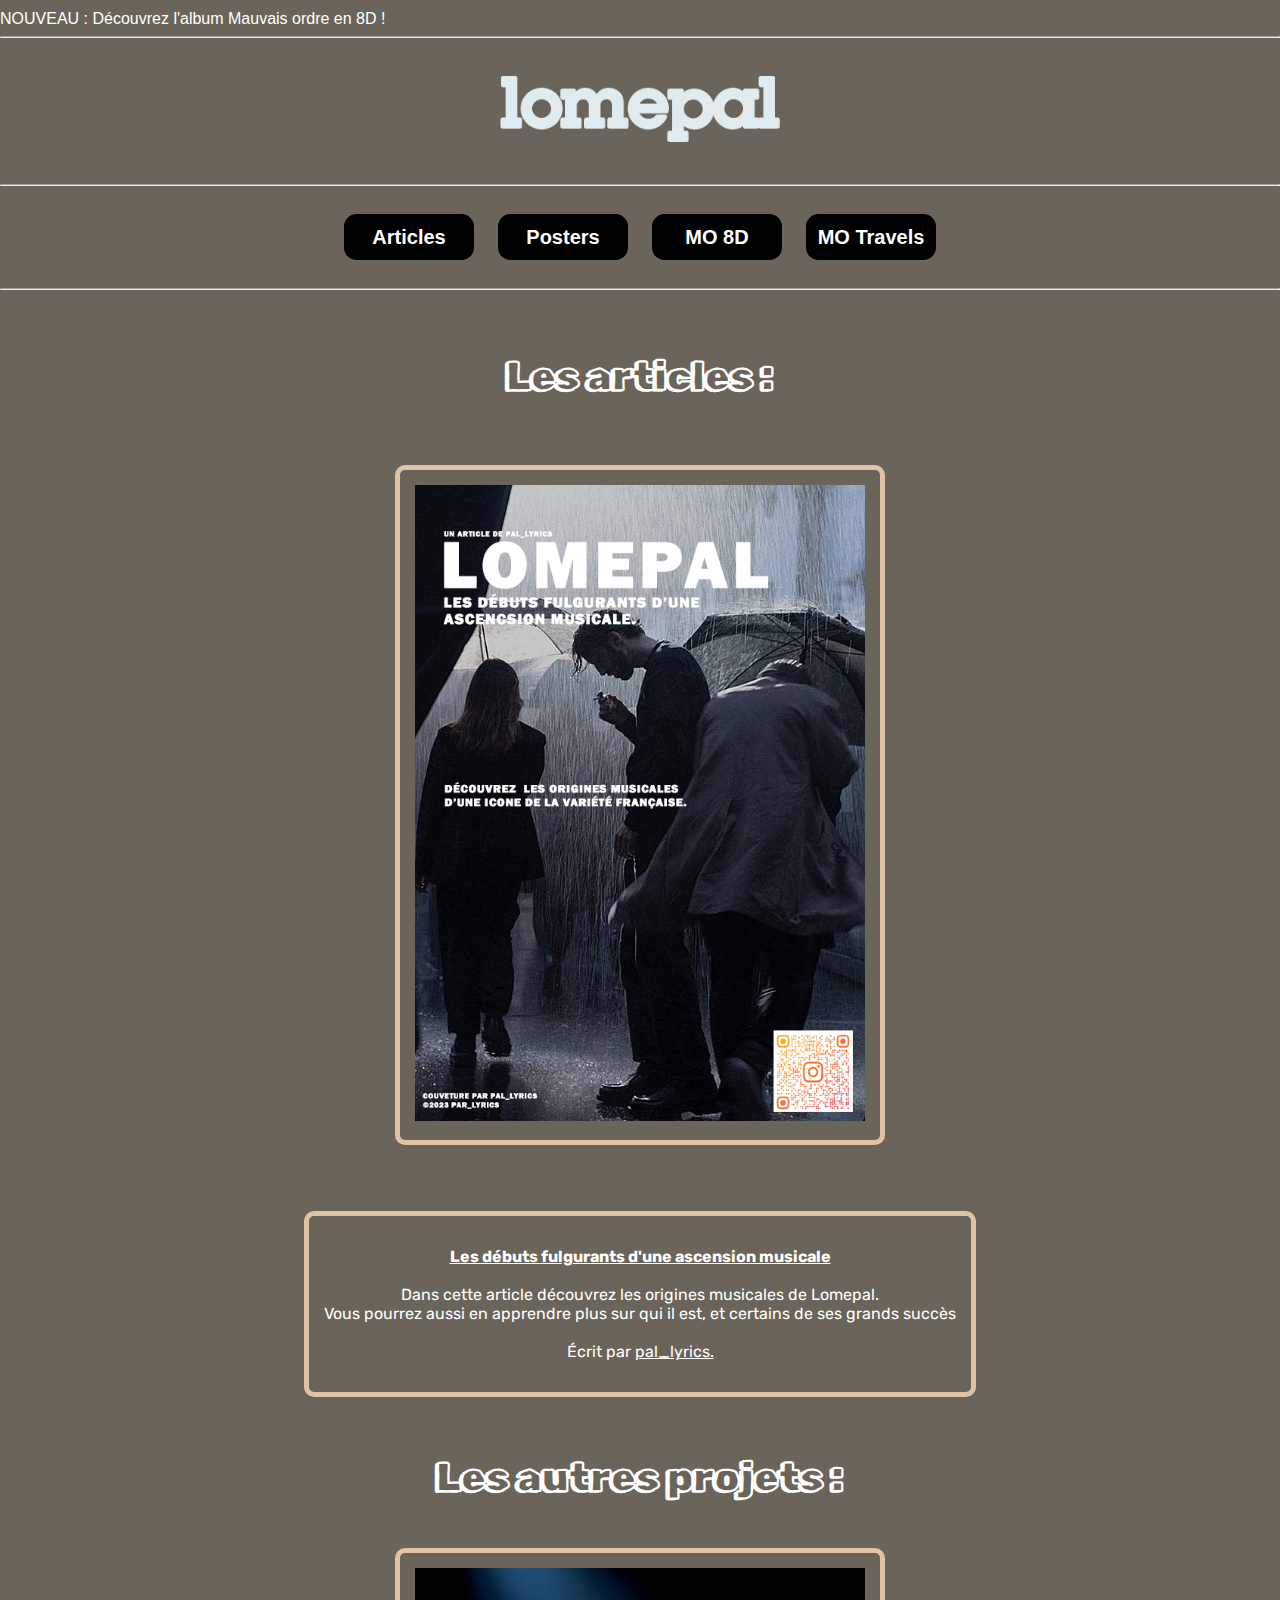
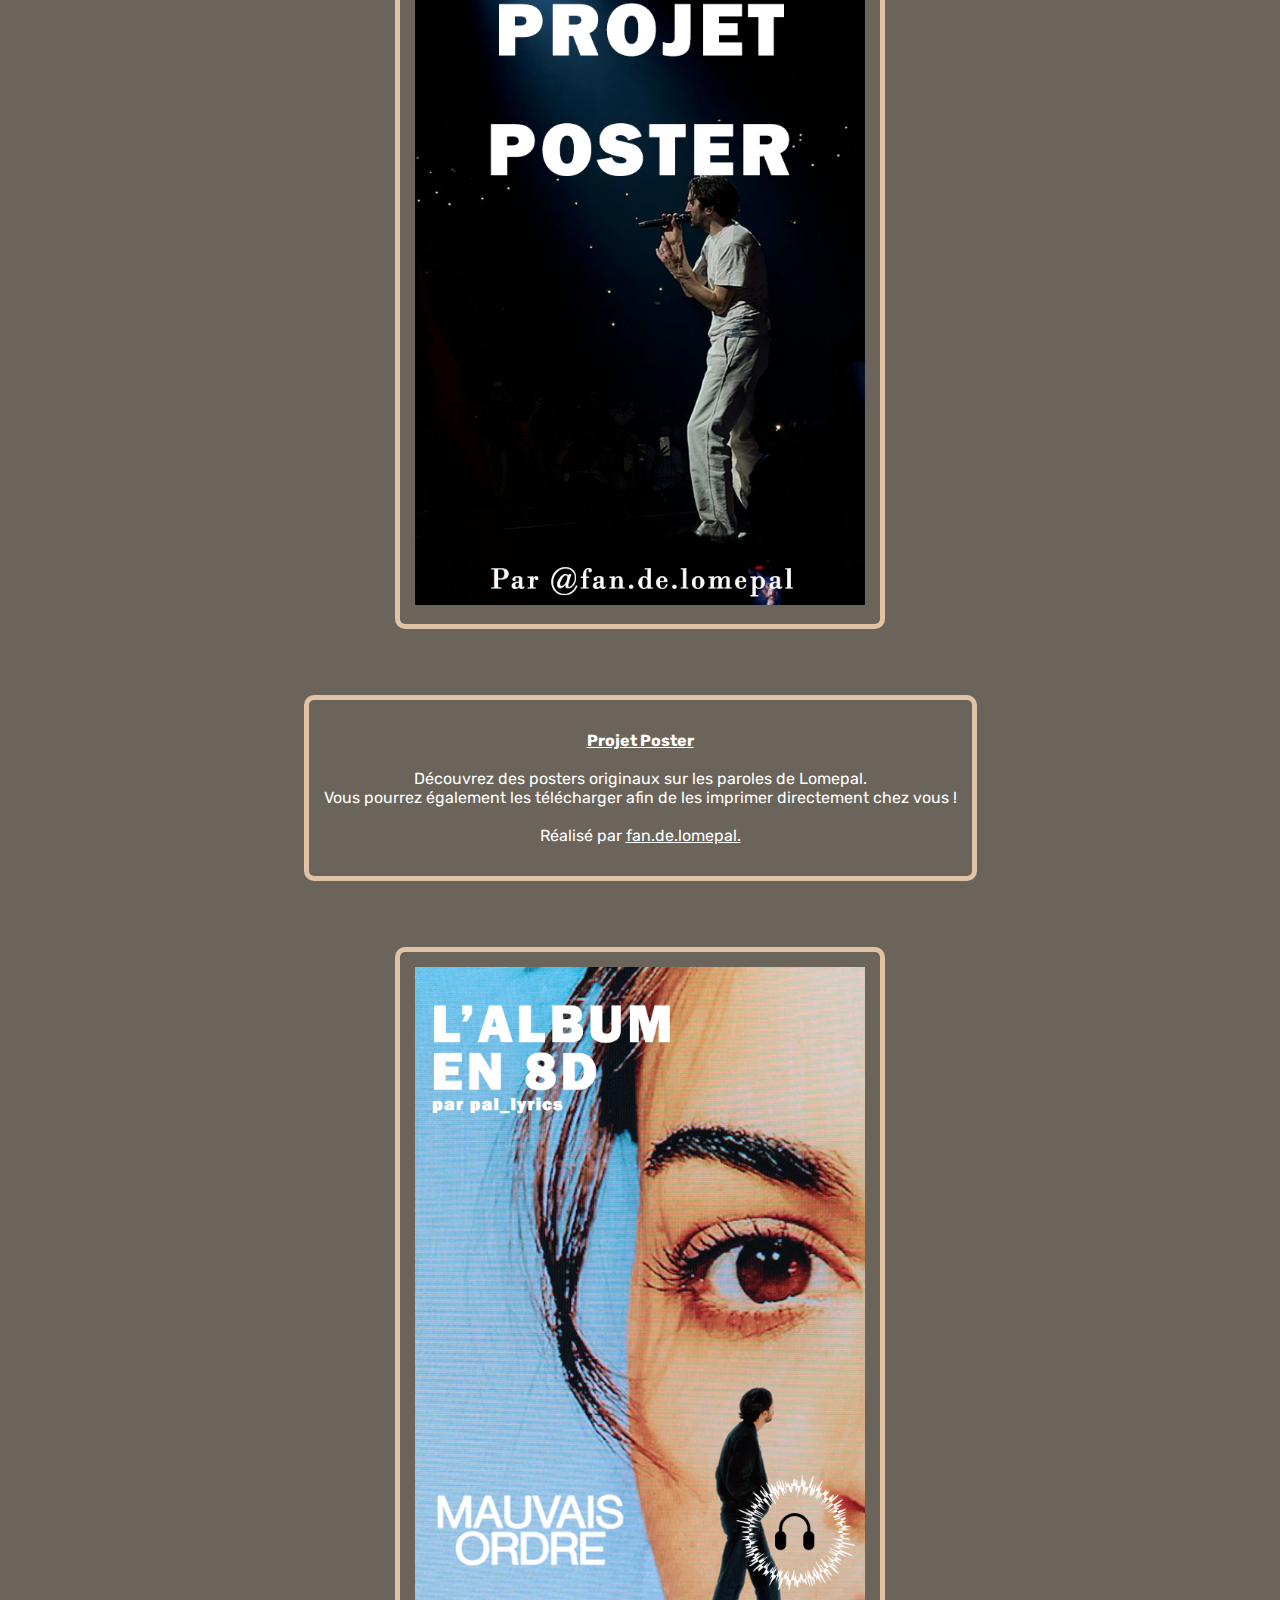
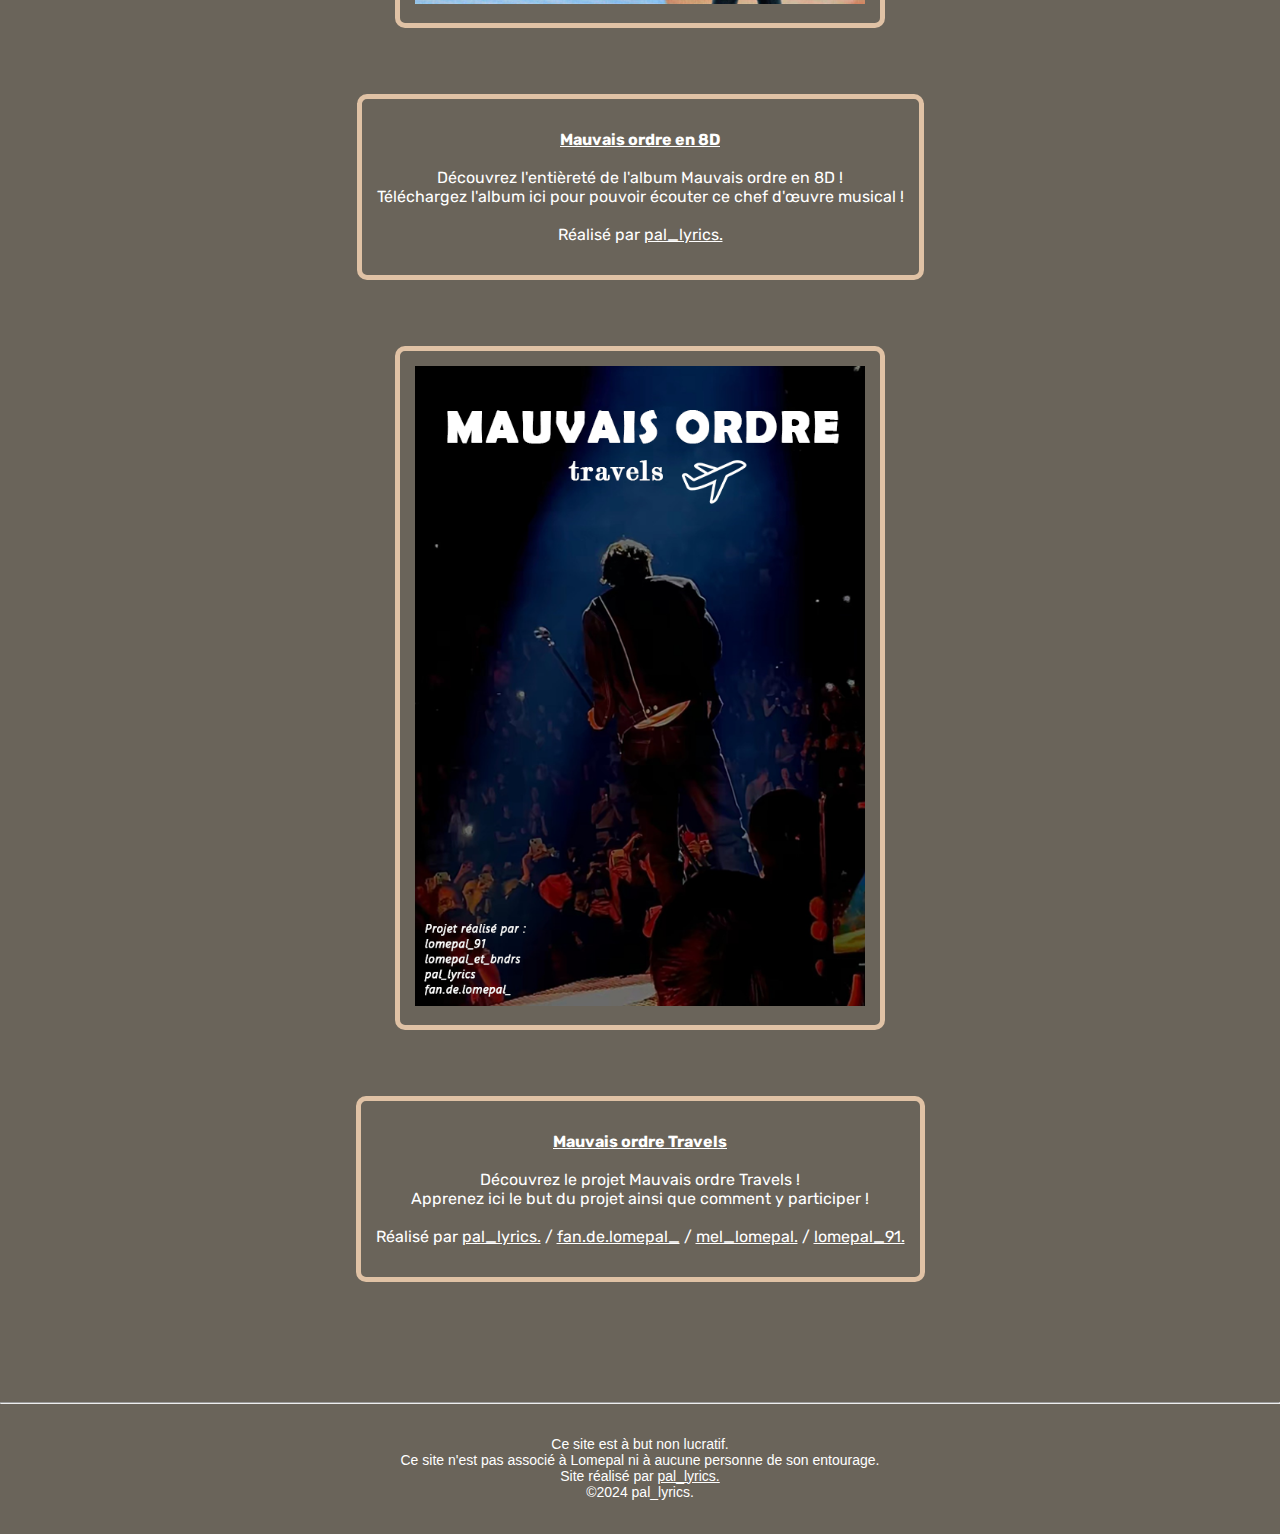
<file: index.html>
<!DOCTYPE html>

<html lang="fr">

<html>

<head>

<title>Lomepal / Les projets</title>
  <meta charset="utf-8" />
  <link rel="stylesheet" href="style.css" type="text/css" />
  <link rel="icon" type="image/png" href="icone.png"/>
  <link rel="preconnect" href="https://fonts.googleapis.com">
  <link rel="preconnect" href="https://fonts.gstatic.com" crossorigin>
  <link href="https://fonts.googleapis.com/css2?family=Rubik+Doodle+Shadow&display=swap" rel="stylesheet">
  <link rel="preconnect" href="https://fonts.googleapis.com">
  <link rel="preconnect" href="https://fonts.gstatic.com" crossorigin>
  <link href="https://fonts.googleapis.com/css2?family=Rubik&display=swap" rel="stylesheet">
  <link rel="stylesheet" href="https://cdnjs.cloudflare.com/ajax/libs/font-awesome/4.7.0/css/font-awesome.min.css">



  
 </head>
 
 <body>
 
     <div class="marquee-container">
      <a href="MO8D.html"target="_blank"; style="color:white">
        <div class="marquee">
            <span>NOUVEAU : Découvrez l'album Mauvais ordre en 8D !</span>
        </div>
        <HR>
    </div>

 <div class="page-title">
  <a href="index.html" class="image-container"> 
  <img src="lomepaltitre.png" alt="lomepallogo" width="auto" height="auto">
</div>
</a>

<div class="marquee-container">
        <HR>
    </div>

<div class="menu-button">
<a href="Article1.html"; style="text-decoration: none" > <button class="btn"> Articles </button> </a>
<a href="projet poster.html"; style="text-decoration: none" > <button class="btn"> Posters </button> </a>
<a href="MO8D.html"; style="text-decoration: none" > <button class="btn"> MO 8D </button> </a>
<a href="MOtravels.html"; style="text-decoration: none" > <button class="btn"> MO Travels </button> </a>
</div>

<div class="marquee-container">
        <HR>
    </div>

<br>

<div class="lesarticles">
<h1> Les articles :</h1> 
</div>

<br>


<div class="imgarticle1">
<a href="Article1.html" class="image-container">
  <img src="Lomepal.png" alt="Image cliquable">
</div>
</a>


<br><br>

<div class="description">
  <p> <strong> <u> Les débuts fulgurants d'une ascension musicale </u> </strong> </br> </br>
  Dans cette article découvrez les origines musicales de Lomepal. </br>
  Vous pourrez aussi en apprendre plus sur qui il est, et certains de ses grands succès </br> </br>
  Écrit par <a href="https://www.instagram.com/pal_lyrics/" target="_blank"; style="color:white" >pal_lyrics.</a> </p>
</div>

<div class="lesarticles">
<h1> Les autres projets :</h1>
</div>

<div class="imgarticle1">
<a href="Projet Poster.html" class="image-container">
  <img src="projetposter.png" alt="Image cliquable">
</div>
</a>

<br><br>

<div class="description">
  <p> <strong> <u> Projet Poster </u> </strong> </br> </br>
  Découvrez des posters originaux sur les paroles de Lomepal. </br>
  Vous pourrez également les télécharger afin de les imprimer directement chez vous ! </br></br> 
  Réalisé par <a href="https://www.instagram.com/fan.de.lomepal_/" target="_blank"; style="color:white" >fan.de.lomepal.</a> </p>
</div>
 
<br><br>

<div class="imgarticle1">
<a href="MO8D.html" class="image-container">
  <img src="MO 8D.png" alt="Image cliquable">
</div>
</a>

<br><br>

<div class="description">
  <p> <strong> <u> Mauvais ordre en 8D </u> </strong> </br> </br>
  Découvrez l'entièreté de l'album Mauvais ordre en 8D ! </br>
  Téléchargez l'album ici pour pouvoir écouter ce chef d'œuvre musical ! </br></br> 
  Réalisé par <a href="https://www.instagram.com/pal_lyrics/" target="_blank"; style="color:white" >pal_lyrics.</a> </p>
</div>

<br><br>

<div class="imgarticle1">
<a href="MOtravels.html" class="image-container">
  <img src="motravels.png" alt="Image cliquable">
</div>
</a>

<br><br>

<div class="description">
  <p> <strong> <u> Mauvais ordre Travels </u> </strong> </br> </br>
  Découvrez le projet Mauvais ordre Travels ! </br>
  Apprenez ici le but du projet ainsi que comment y participer ! </br></br> 
  Réalisé par <a href="https://www.instagram.com/pal_lyrics/" target="_blank"; style="color:white" >pal_lyrics.</a> / <a href="https://www.instagram.com/fan.de.lomepal_/" target="_blank"; style="color:white" >fan.de.lomepal_</a> / <a href="https://www.instagram.com/mel_lomepal/" target="_blank"; style="color:white" >mel_lomepal.</a> / <a href="https://www.instagram.com/lomepal_91/" target="_blank"; style="color:white" >lomepal_91.</a> </p>
</div>

<br><br><br><br>

<div class="marquee-container">
        <HR>
    </div>


<div class="bottomtext">
<p> Ce site est à but non lucratif.<br/>
Ce site n'est pas associé à Lomepal ni à aucune personne de son entourage.<br/>
Site réalisé par <a href="https://www.instagram.com/pal_lyrics/" target="_blank"; style="color:white">pal_lyrics.</a> <br/>
©2024 pal_lyrics. <br/>
</p>
</div>

</body>
</html>
</file>
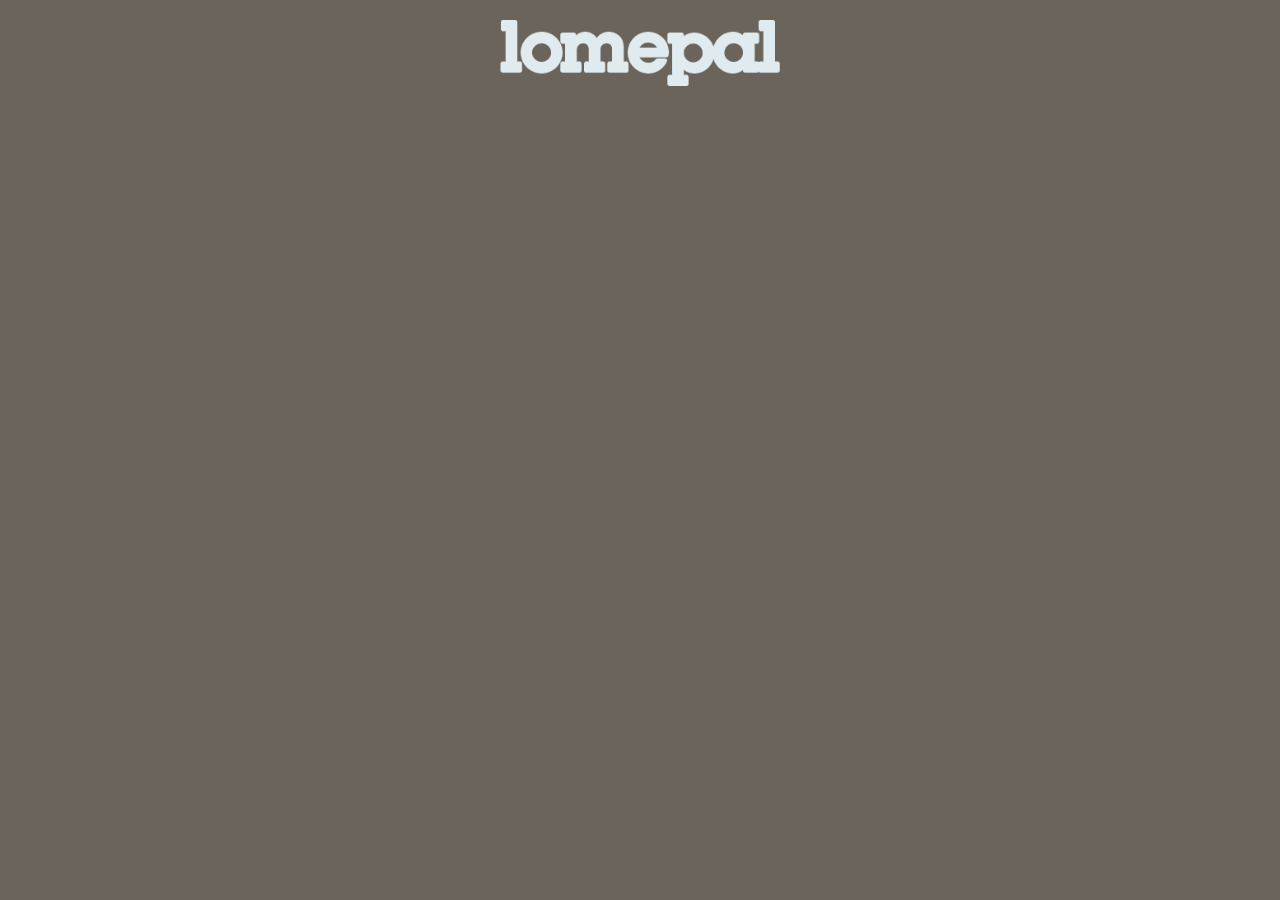
<file: error404.html>
<!DOCTYPE html>

<html lang="fr">

<html>

<head>

<title>Lomepal / MO Travels</title>
  <meta charset="utf-8" />
  <link rel="stylesheet" href="style.css" type="text/css" />
  <link rel="icon" type="image/png" href="icone.png"/>
  <link rel="preconnect" href="https://fonts.googleapis.com">
  <link rel="preconnect" href="https://fonts.gstatic.com" crossorigin>
  <link href="https://fonts.googleapis.com/css2?family=Rubik+Doodle+Shadow&display=swap" rel="stylesheet">
  <link rel="preconnect" href="https://fonts.googleapis.com">
  <link rel="preconnect" href="https://fonts.gstatic.com" crossorigin>
  <link href="https://fonts.googleapis.com/css2?family=Rubik&display=swap" rel="stylesheet">
  <link rel="stylesheet" href="https://cdnjs.cloudflare.com/ajax/libs/font-awesome/4.7.0/css/font-awesome.min.css">


</head>

<body>

<div class="page-title">
  <a href="index.html" class="image-container">
  <img src="lomepaltitre.png" alt="lomepallogo" width="auto" height="auto">
</div>
</a>
</file>
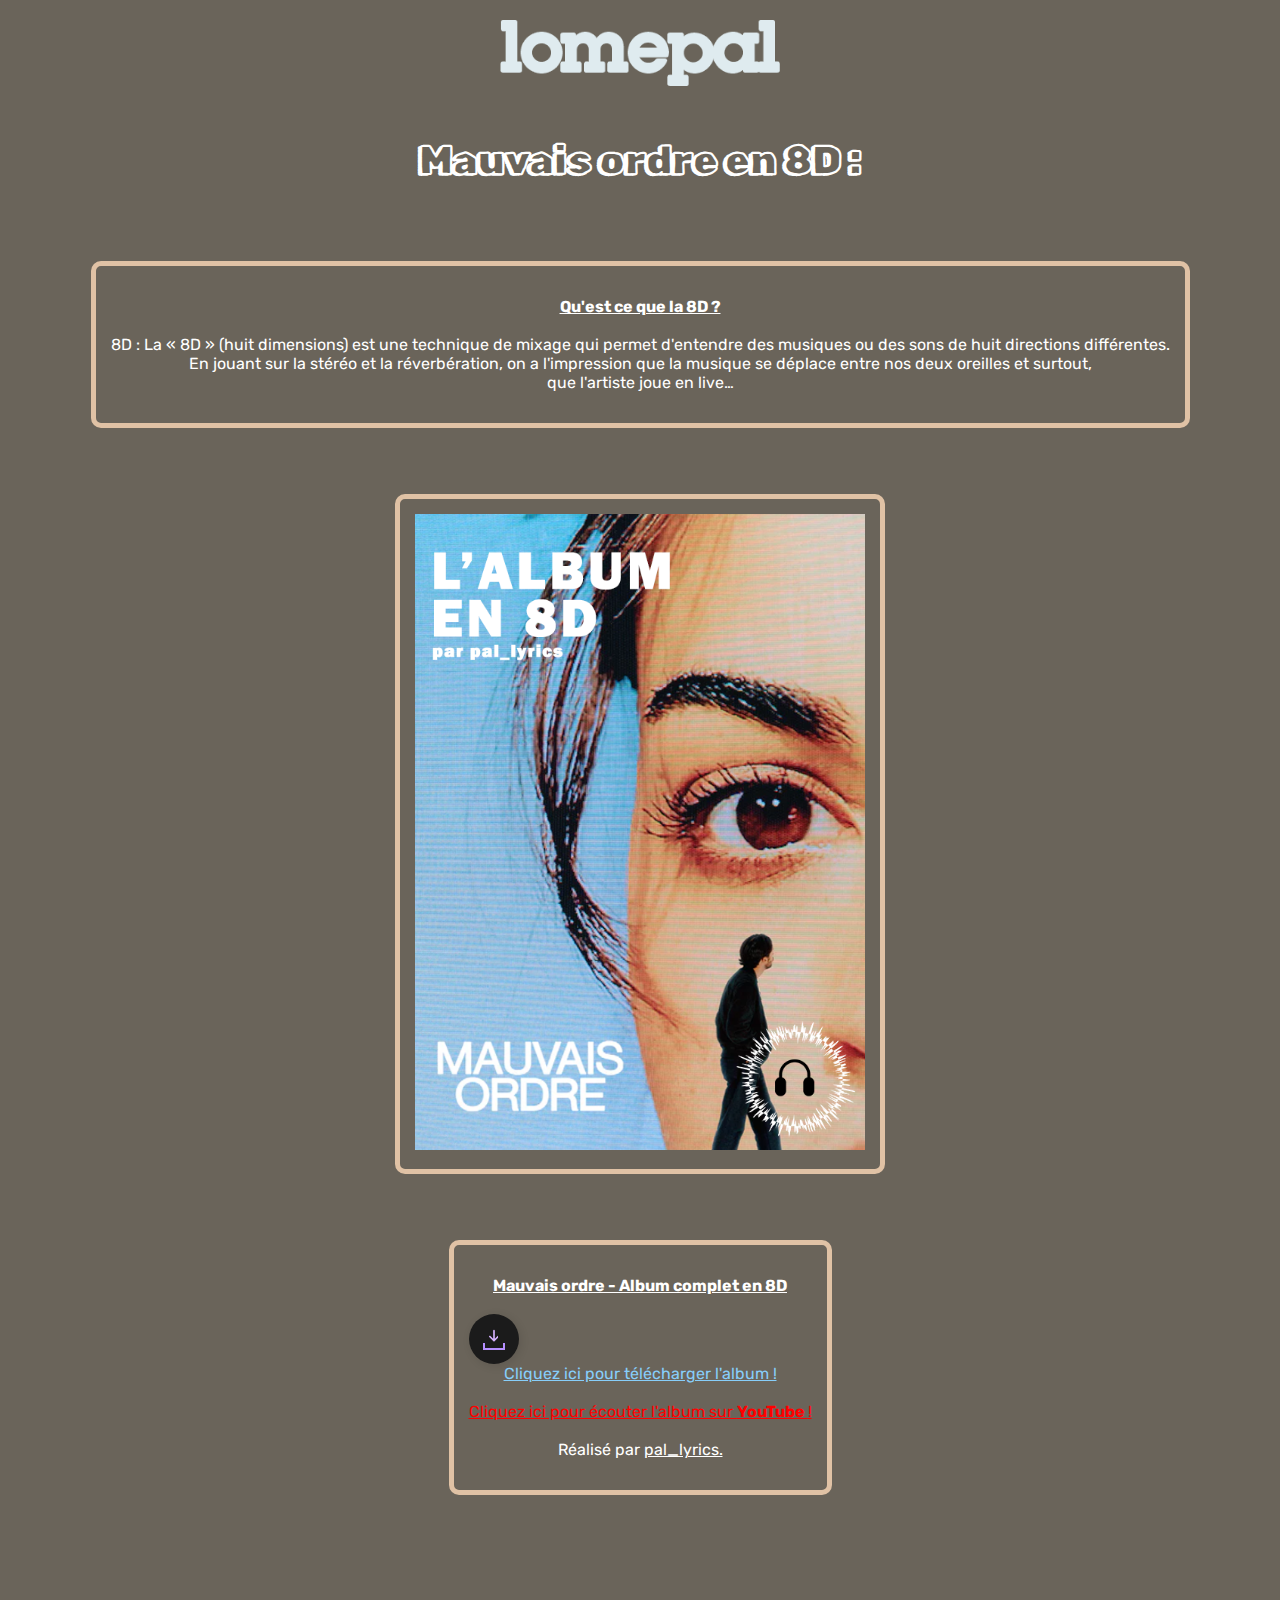
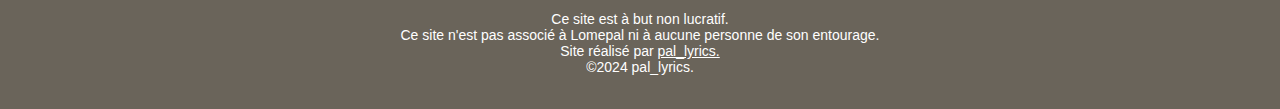
<file: MO8D.html>
<!DOCTYPE html>

<html lang="fr">

<html>

<head>

<title>Lomepal / MO en 8D</title>
  <meta charset="utf-8" />
  <link rel="stylesheet" href="style.css" type="text/css" />
  <link rel="icon" type="image/png" href="icone.png"/>
  <link rel="preconnect" href="https://fonts.googleapis.com">
  <link rel="preconnect" href="https://fonts.gstatic.com" crossorigin>
  <link href="https://fonts.googleapis.com/css2?family=Rubik+Doodle+Shadow&display=swap" rel="stylesheet">
  <link rel="preconnect" href="https://fonts.googleapis.com">
  <link rel="preconnect" href="https://fonts.gstatic.com" crossorigin>
  <link href="https://fonts.googleapis.com/css2?family=Rubik&display=swap" rel="stylesheet">
  <link rel="stylesheet" href="https://cdnjs.cloudflare.com/ajax/libs/font-awesome/4.7.0/css/font-awesome.min.css">



</head>
 
 <body>

<div class="page-title">
  <a href="index.html" class="image-container">
  <img src="lomepaltitre.png" alt="lomepallogo" width="auto" height="auto">
</div>
</a>

<div class="lesarticles">
<h1> Mauvais ordre en 8D :</h1> 
</div>

<div class="description">
  <p> <strong> <u> Qu'est ce que la 8D ? </u> </strong> </br> </br>
  8D : La « 8D » (huit dimensions) est une technique de mixage qui permet d'entendre des musiques ou des sons de huit directions différentes. </br> 
  En jouant sur la stéréo et la réverbération, on a l'impression que la musique se déplace entre nos deux oreilles et surtout, </br> 
  que l'artiste joue en live… </p>
</div>

<br><br>

<div class="imgarticle1">
  <a href="https://youtube.com/@pal_lyrics?si=mbrOU1WYOIDoz3k0" >
  <img src="MO 8D.png">
</div>
</a>

<br><br>

<div class="description">
  <p> <strong> <u> Mauvais ordre - Album complet en 8D </u> </strong> </br> </br>
       <a href="https://www.dropbox.com/scl/fo/a47rkb2l1nnkyxq7axwhd/h?rlkey=dcqv2zzksnlinqpmzs5w26dyz&dl=0" >
    <button class="Btn">
   <svg class="svgIcon" viewBox="0 0 384 512" height="1em" xmlns="http://www.w3.org/2000/svg"><path d="M169.4 470.6c12.5 12.5 32.8 12.5 45.3 0l160-160c12.5-12.5 12.5-32.8 0-45.3s-32.8-12.5-45.3 0L224 370.8 224 64c0-17.7-14.3-32-32-32s-32 14.3-32 32l0 306.7L54.6 265.4c-12.5-12.5-32.8-12.5-45.3 0s-12.5 32.8 0 45.3l160 160z"></path></svg>
   <span class="icon2"></span>
   <span class="tooltip">Télécharger</span>
</button> </a>

  <a href="https://www.dropbox.com/scl/fo/a47rkb2l1nnkyxq7axwhd/h?rlkey=dcqv2zzksnlinqpmzs5w26dyz&dl=0"; style="color:#87CEFA">Cliquez ici pour télécharger l'album ! </a> </br> </br>
  <a href="https://youtube.com/@pal_lyrics?si=mbrOU1WYOIDoz3k0" target="_blank"; style="color:#FF0000">Cliquez ici pour écouter l'album sur <strong> YouTube </strong>! </a> </br> </br>
  Réalisé par <a href="https://www.instagram.com/pal_lyrics/" target="_blank"; style="color:white" >pal_lyrics.</a> </p>
</div>

<br><br><br><br>

<div class="bottomtext">
<p> Ce site est à but non lucratif.<br/>
Ce site n'est pas associé à Lomepal ni à aucune personne de son entourage.<br/>
Site réalisé par <a href="https://www.instagram.com/pal_lyrics/" target="_blank"; style="color:white">pal_lyrics.</a> <br/>
©2024 pal_lyrics. <br/>
</p>
</div>

</body>
</html>
</file>
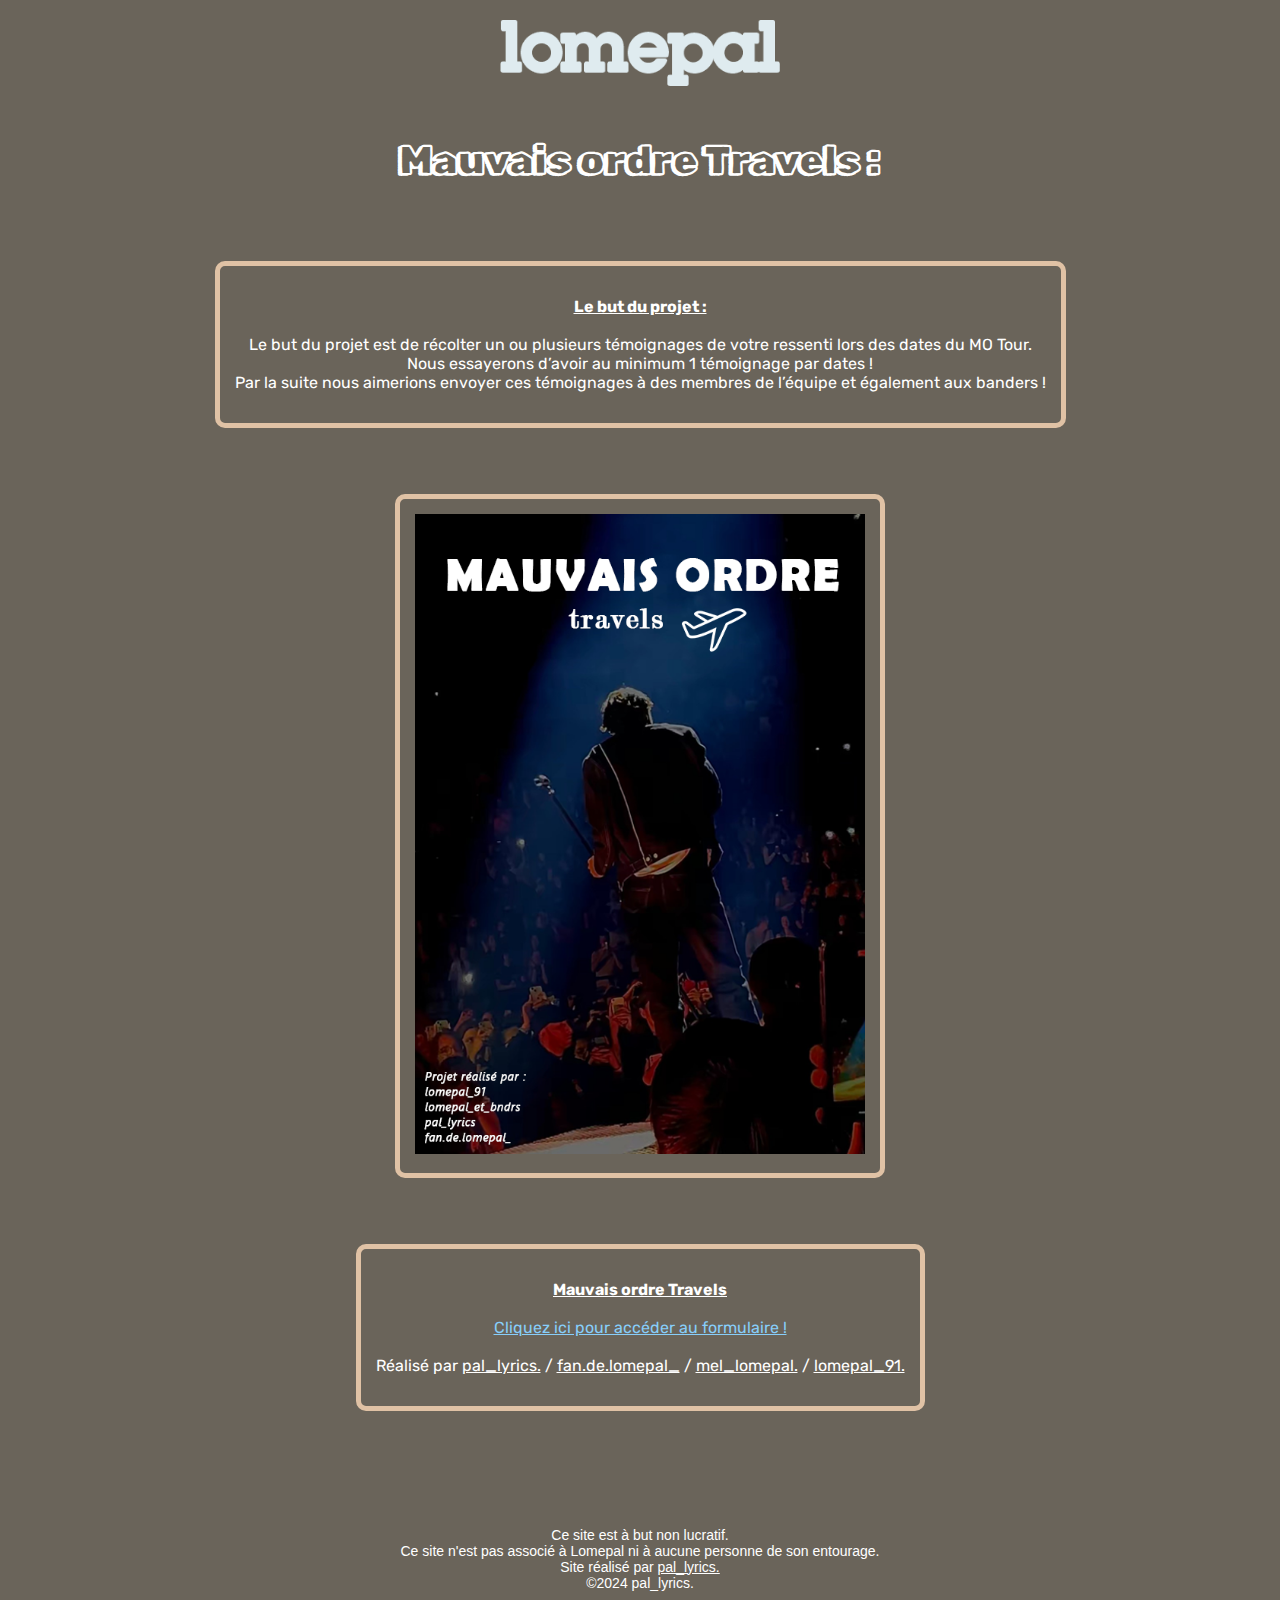
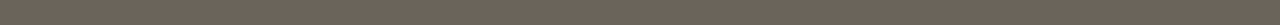
<file: MOtravels.html>
<!DOCTYPE html>

<html lang="fr">

<html>

<head>

<title>Lomepal / MO Travels</title>
  <meta charset="utf-8" />
  <link rel="stylesheet" href="style.css" type="text/css" />
  <link rel="icon" type="image/png" href="icone.png"/>
  <link rel="preconnect" href="https://fonts.googleapis.com">
  <link rel="preconnect" href="https://fonts.gstatic.com" crossorigin>
  <link href="https://fonts.googleapis.com/css2?family=Rubik+Doodle+Shadow&display=swap" rel="stylesheet">
  <link rel="preconnect" href="https://fonts.googleapis.com">
  <link rel="preconnect" href="https://fonts.gstatic.com" crossorigin>
  <link href="https://fonts.googleapis.com/css2?family=Rubik&display=swap" rel="stylesheet">
  <link rel="stylesheet" href="https://cdnjs.cloudflare.com/ajax/libs/font-awesome/4.7.0/css/font-awesome.min.css">



</head>
 
 <body>

<div class="page-title">
  <a href="index.html" class="image-container">
  <img src="lomepaltitre.png" alt="lomepallogo" width="auto" height="auto">
</div>
</a>

<div class="lesarticles">
<h1> Mauvais ordre Travels :</h1> 
</div>

<div class="description">
  <p> <strong> <u> Le but du projet : </u> </strong> </br> </br>
  Le but du projet est de récolter un ou plusieurs témoignages de votre ressenti lors des dates du MO Tour. <br> Nous essayerons d’avoir au minimum 1 témoignage par dates ! <br>
Par la suite nous aimerions envoyer ces témoignages à des membres de l’équipe et également aux banders ! </p>
</div>

<br><br>

<div class="imgarticle1">
  <a href="https://docs.google.com/forms/d/e/1FAIpQLScjH_HoCmPMbmh65azAPl6wuXL3wDD6lW8TDoNRZZihUzYc3Q/viewform" >
  <img src="motravels.png">
</div>
</a>

<br><br>

<div class="description">
  <p> <strong> <u> Mauvais ordre Travels </u> </strong> </br> </br>
  <a href="https://docs.google.com/forms/d/e/1FAIpQLScjH_HoCmPMbmh65azAPl6wuXL3wDD6lW8TDoNRZZihUzYc3Q/viewform"; style="color:#87CEFA">Cliquez ici pour accéder au formulaire ! </a> </br> </br>
  Réalisé par <a href="https://www.instagram.com/pal_lyrics/" target="_blank"; style="color:white" >pal_lyrics.</a> / <a href="https://www.instagram.com/fan.de.lomepal_/" target="_blank"; style="color:white" >fan.de.lomepal_</a> / <a href="https://www.instagram.com/mel_lomepal/" target="_blank"; style="color:white" >mel_lomepal.</a> / <a href="https://www.instagram.com/lomepal_91/" target="_blank"; style="color:white" >lomepal_91.</a> </p>
</div>

<br><br><br><br>

<div class="bottomtext">
<p> Ce site est à but non lucratif.<br/>
Ce site n'est pas associé à Lomepal ni à aucune personne de son entourage.<br/>
Site réalisé par <a href="https://www.instagram.com/pal_lyrics/" target="_blank"; style="color:white">pal_lyrics.</a> <br/>
©2024 pal_lyrics. <br/>
</p>
</div>

</body>
</html>
</file>
<file: style.css>
body, div {
	margin: 0;
	padding: 0;
}

body {
	display: flex;
	background-color: #6A645A;
	flex-direction: column;
	align-items: center;
      height: auto;
      margin: 0;
	}

.marquee-container {
	display: inline-block;
	margin:10px;
	font-family: "Anton", sans-serif;
    width: 100%;
    overflow: hidden;
    top: 10px;
    background-color: #6A645A; /* Couleur de fond de la barre */
    color: #FFFFFF; /* Couleur du texte */
}

.marquee {
    display: inline-block;
    white-space: nowrap;
    width: 100%; /* Texte occupera toute la largeur */
    animation: marquee 20s linear infinite;
}

.marquee span {
    padding-right: 100%; /* Assure que le texte ne se termine jamais */
}

@keyframes marquee {
    0% {
        transform: translateX(100%);
    }
    100% {
        transform: translateX(-100%);
    }
}

.page-title {
      position: relative;
      width: 100%;
      height: 110px; 
      display: flex;
      justify-content: center;
      align-items: center;
    }
	
.page-title img {
    max-width: 280px; 
    height: auto; 
}

.lesarticles {
	font-family : "Rubik Doodle Shadow", sans-serif;
	font-size : 20px; 
	color : white;
	text-align : center;
	margin-bottom: 20px;
}

.imgarticle1 {
      position: relative;
      width: auto;
      height: auto;
      overflow: hidden;
	  border-radius : 15px;
	  transition : transform 0.4s ease-in-out;
	  border-radius: 10px; 
    border: 5px solid #E0C2A5; 
    padding: 15px; 
    display: inline-block; 
    }
	
.imgarticle1:hover {
    transform: scale(1.1);
}

.imgarticle1 img {
    max-width: 450px; 
    height: auto; 
}

.description {
	font-family: Rubik, sans-serif;
	font-size: 10;
	color: white;
	text-align : center;
	border-radius: 10px; 
    border: 5px solid #E0C2A5; 
    padding: 15px; 
    display: inline-block;
    margin: 30px;
    
}

.bottomtext {
	font-family : "Georgian", sans-serif;
	font-size : 14px; 
	color : white;
	text-align : center;
	margin-bottom: 20px;
}

.Btn {
  width: 50px;
  height: 50px;
  border: none;
  border-radius: 50%;
  background-color: rgb(27, 27, 27);
  display: flex;
  flex-direction: column;
  align-items: center;
  justify-content: center;
  cursor: pointer;
  position: relative;
  transition-duration: .3s;
  box-shadow: 2px 2px 10px rgba(0, 0, 0, 0.11);
}

.svgIcon {
  fill: rgb(214, 178, 255);
}

.icon2 {
  width: 18px;
  height: 5px;
  border-bottom: 2px solid rgb(182, 143, 255);
  border-left: 2px solid rgb(182, 143, 255);
  border-right: 2px solid rgb(182, 143, 255);
}

.tooltip {
  position: absolute;
  right: -105px;
  opacity: 0;
  background-color: rgb(12, 12, 12);
  color: white;
  padding: 5px 10px;
  border-radius: 5px;
  display: flex;
  align-items: center;
  justify-content: center;
  transition-duration: .2s;
  pointer-events: none;
  letter-spacing: 0.5px;
}

.tooltip::before {
  position: absolute;
  content: "";
  width: 10px;
  height: 10px;
  background-color: rgb(12, 12, 12);
  background-size: 1000%;
  background-position: center;
  transform: rotate(45deg);
  left: -5%;
  transition-duration: .3s;
}

.Btn:hover .tooltip {
  opacity: 1;
  transition-duration: .3s;
}

.Btn:hover {
  background-color: rgb(150, 94, 255);
  transition-duration: .3s;
}

.Btn:hover .icon2 {
  border-bottom: 2px solid rgb(235, 235, 235);
  border-left: 2px solid rgb(235, 235, 235);
  border-right: 2px solid rgb(235, 235, 235);
}

.Btn:hover .svgIcon {
  fill: rgb(255, 255, 255);
  animation: slide-in-top 0.6s cubic-bezier(0.250, 0.460, 0.450, 0.940) both;
}

@keyframes slide-in-top {
  0% {
    transform: translateY(-10px);
    opacity: 0;
  }

  100% {
    transform: translateY(0px);
    opacity: 1;
  }
}

.btn {
  display: inline-block; /* ou display: inline; */
  width: 6.5em;
  height: 2.3em;
  margin: 0.5em;
  background: black;
  color: white;
  border: none;
  border-radius: 0.625em;
  font-size: 20px;
  font-weight: bold;
    text-decoration: none;
  cursor: pointer;
  position: relative;
  z-index: 1;
  overflow: hidden;
}

button:hover {
  color: black;
}

button:after {
  content: "";
  background: white;
  position: absolute;
  z-index: -1;
  left: -20%;
  right: -20%;
  top: 0;
  bottom: 0;
  transform: skewX(-45deg) scale(0, 1);
  transition: all 0.5s;
  text-decoration: none;
}

button:hover:after {
  transform: skewX(-45deg) scale(1, 1);
  -webkit-transition: all 0.5s;
  transition: all 0.5s;
}


menu-button {
  display: inline-block;
  text-decoration: none;
}
</file>
